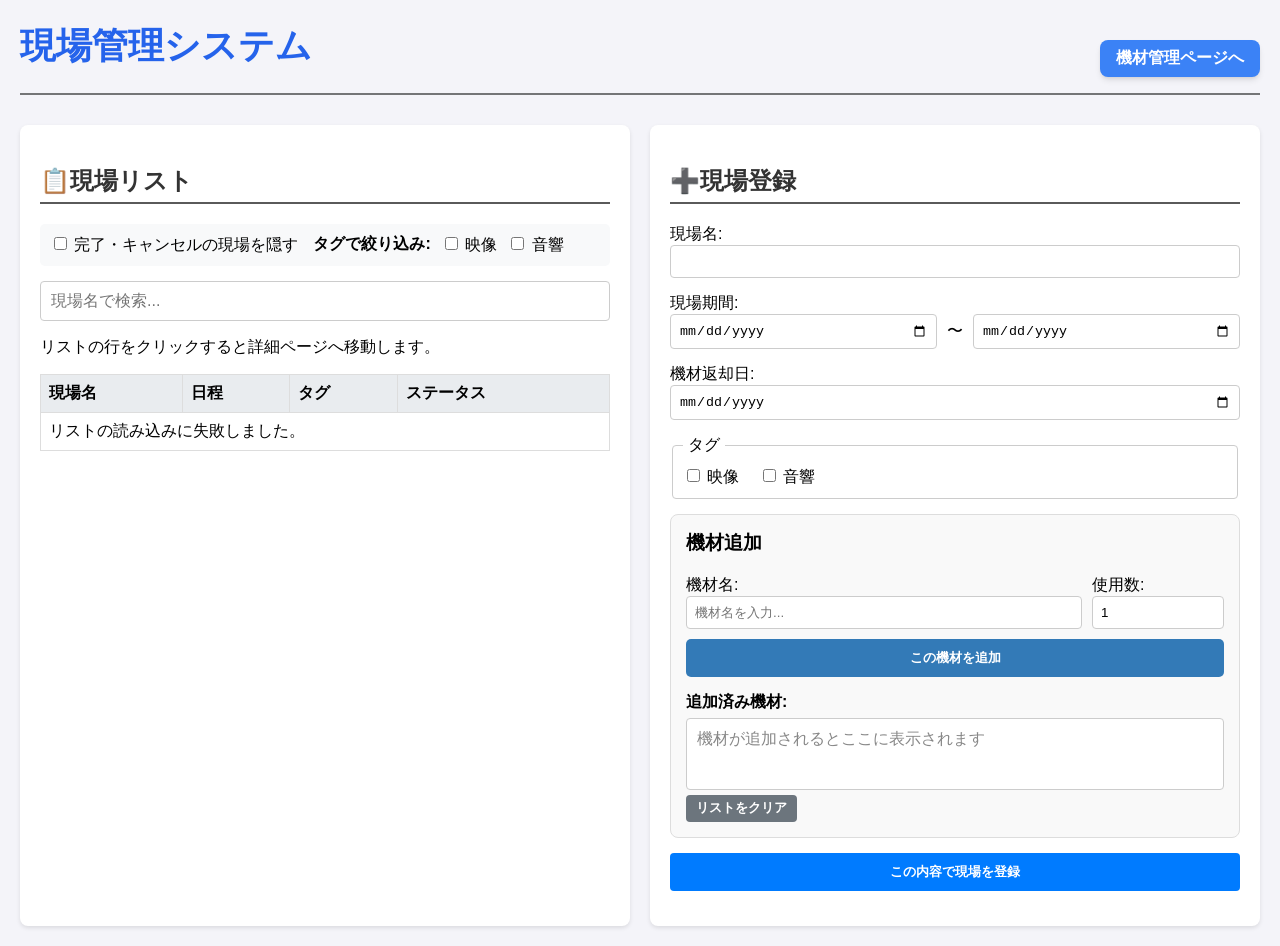
<file: index.html>
<!DOCTYPE html>
<html lang="ja">

<head>
    <meta charset="UTF-8">
    <meta name="viewport" content="width=device-width, initial-scale=1.0">
    <title>現場管理システム</title>
    <link rel="stylesheet" href="style.css">
</head>

<body>
    <div class="page-header">
        <h1>現場管理システム</h1>
        <a href="EQList.html" class="nav-button">機材管理ページへ</a>
    </div>

    <div class="container">
        <div class="section">
            <h2>📋現場リスト</h2>
            <div class="filter-container">
                <div class="filter-box">
                    <label>
                        <input type="checkbox" id="hide-completed-checkbox" onchange="applyFilterAndRender()">
                        完了・キャンセルの現場を隠す
                    </label>
                </div>
                <div class="filter-box">
                    <strong>タグで絞り込み:</strong>
                    <label><input type="checkbox" id="filter-video" onchange="applyFilterAndRender()"> 映像</label>
                    <label><input type="checkbox" id="filter-audio" onchange="applyFilterAndRender()"> 音響</label>
                </div>
            </div>
            <div class="search-box">
                <input type="search" id="searchInput" placeholder="現場名で検索...">
            </div>
            <p>リストの行をクリックすると詳細ページへ移動します。</p>
            <table id="site-list-table">
                <thead>
                    <tr>
                        <th>現場名</th>
                        <th>日程</th>
                        <th>タグ</th>
                        <th>ステータス</th>
                    </tr>
                </thead>
                <tbody id="site-list-body"></tbody>
            </table>
            <div id="loading-sites" style="display: none;">読み込み中...</div>
            <div id="siteListPaginationControls" class="pagination-controls">
                <div id="siteListInfo" class="pagination-info"></div>
                <div class="buttons">
                    <button id="prevSitePageButton" onclick="prevSitePage()">前へ</button>
                    <button id="nextSitePageButton" onclick="nextSitePage()">次へ</button>
                </div>
            </div>
        </div>

        <div class="section">
            <h2>➕現場登録</h2>
            <form id="registerSiteForm">
                <div>
                    <label for="siteName">現場名:</label>
                    <input type="text" id="siteName" name="siteName" required>
                </div>
                <div>
                    <label for="startDate">現場期間:</label>
                    <div style="display: flex; align-items: center; gap: 10px;">
                        <input type="date" id="startDate" name="startDate" required style="flex: 1;">
                        <span>〜</span>
                        <input type="date" id="endDate" name="endDate" required style="flex: 1;">
                    </div>
                </div>
                <div>
                    <label for="returnDate">機材返却日:</label>
                    <input type="date" id="returnDate" name="returnDate">
                </div>
                <div>
                    <fieldset class="tag-fieldset">
                        <legend>タグ</legend>
                        <label><input type="checkbox" id="tag-video-reg"> 映像</label>
                        <label><input type="checkbox" id="tag-audio-reg"> 音響</label>
                    </fieldset>
                </div>
                <div style="border: 1px solid #ddd; padding: 15px; border-radius: 8px; background-color: #f9f9f9;">
                    <h3 style="margin-top:0;">機材追加</h3>
                    <div style="display: flex; gap: 10px; align-items: flex-end;">
                        <div style="flex: 3;" class="equipment-search-container">
                            <label for="equipmentName">機材名:</label>
                            <input type="text" id="equipmentName" placeholder="機材名を入力..." autocomplete="off">
                            <div id="equipmentSuggestions" class="search-suggestions"></div>
                        </div>
                        <div style="flex: 1;">
                            <label for="equipmentInUse">使用数:</label>
                            <input type="number" id="equipmentInUse" value="1" min="1">
                        </div>
                    </div>
                    <button type="button" class="btn-add" onclick="addEquipmentToSite()"
                        style="margin-top: 10px; width: 100%;">この機材を追加</button>

                    <div id="equipmentList" style="margin-top: 15px;">
                        <strong>追加済み機材:</strong>
                        <div id="equipmentItems"
                            style="min-height: 50px; background-color: #fff; padding: 10px; border: 1px solid #ccc; border-radius: 4px; margin-top: 5px;">
                            <span style="color: #888;">機材が追加されるとここに表示されます</span>
                        </div>
                        <button type="button" class="btn-clear" onclick="clearEquipmentList()"
                            style="margin-top: 5px; font-size: 0.8em; padding: 5px 10px;">リストをクリア</button>
                    </div>
                </div>
                <button type="button" class="btn-main" onclick="registerSite()">この内容で現場を登録</button>
            </form>
            <div id="registerSiteResult" style="margin-top: 15px;"></div>
        </div>
    </div>

    <script src="index.js"></script>
</body>

</html>
</file>
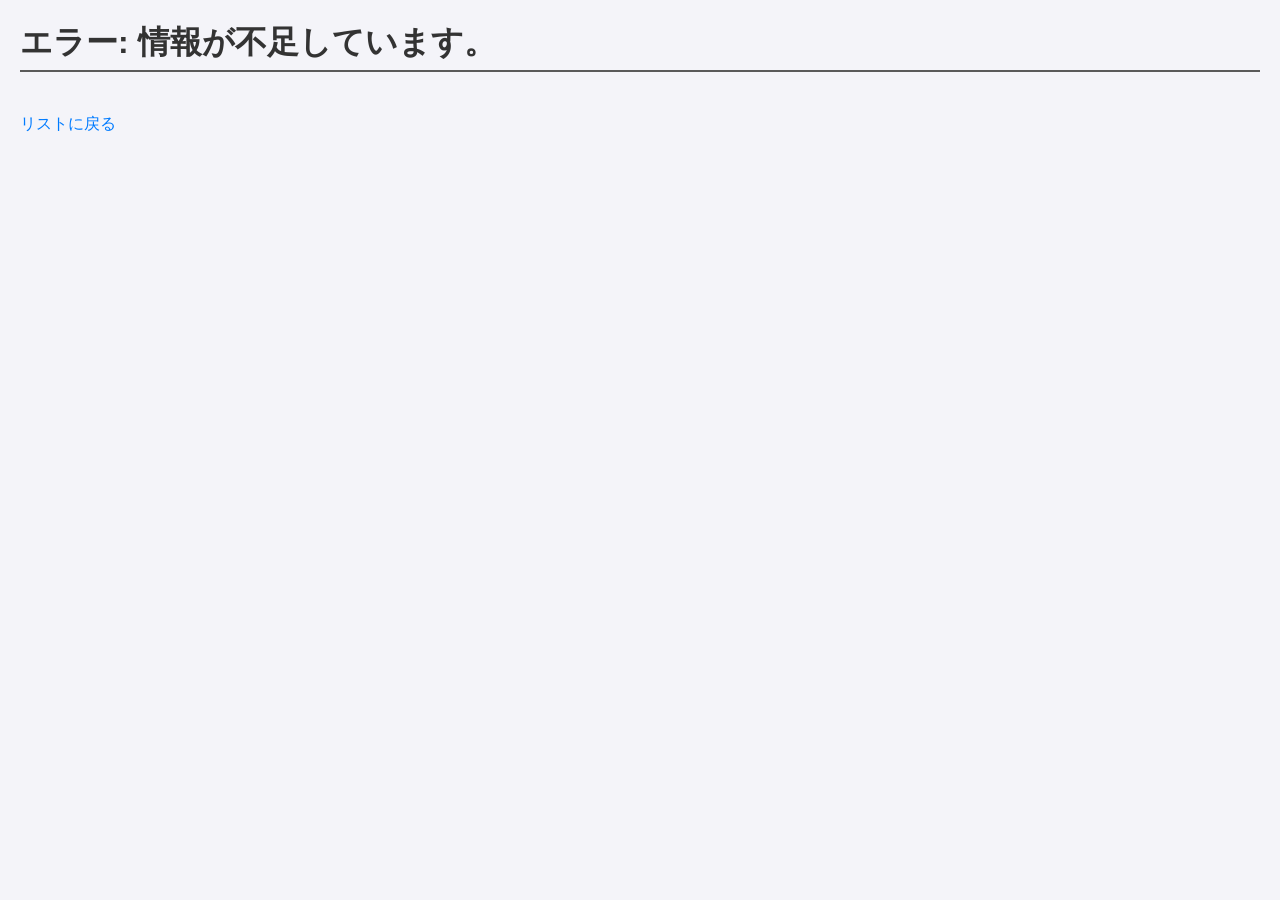
<file: ver2/detail.html>
<!DOCTYPE html>
<html lang="ja">

<head>
    <meta charset="UTF-8">
    <meta name="viewport" content="width=device-width, initial-scale=1.0">
    <title>現場詳細</title>
    <link rel="stylesheet" href="style.css">
    <link rel="stylesheet" href="print.css" media="print">
</head>

<body>
    <h1 id="site-name-heading"></h1>
    <div id="status-section" style="margin-bottom: 20px; display: flex; align-items: center; gap: 10px;">
        <strong>ステータス: </strong>
        <select id="status-select" class="status-select" onchange="updateStatus(this)">
            <option value="現場前">現場前</option>
            <option value="現場中">現場中</option>
            <option value="完了">完了</option>
            <option value="キャンセル">キャンセル</option>
        </select>
    </div>
    <div id="date-badge-container">
        <p id="site-date" class="date-info-badge"></p>
        <p id="return-date-display" class="date-info-badge" style="display: none;"></p>
    </div>
    <div class="section no-print" style="margin-bottom: 3%;">
        <h2>回線図</h2>
        <div id="photo-display-area"
            style="margin-top: 10px; min-height: 150px; border: 2px dashed #ccc; padding: 10px; text-align: center;">
            <span id="photo-placeholder" style="color: #888;">写真がありません</span>
            <img id="site-photo" src="" alt="現場写真" style="max-width: 100%; max-height: 400px; display: none;">
        </div>
        <div class="no-print" style="margin-top: 15px;">
            <input type="file" id="photo-upload-input" accept="image/*" style="display: block; margin-bottom: 10px;">
            <button type="button" onclick="handlePhotoUpload()" class="btn-main">この写真を登録</button>
        </div>
        <div id="upload-result" style="margin-top: 10px;"></div>
    </div>

    <div class="section">
        <h2>使用機材リスト</h2>
        <div id="bulk-return-section"
            style="margin-bottom: 10px; padding: 10px; background-color: #f3f3f3; border: 1px solid #ddd; border-radius: 5px; display: none;">
            <label style="cursor: pointer; font-weight: bold;">
                <input type="checkbox" id="return-all-checkbox" onchange="handleReturnAll(this)">
                すべて返却済にする
            </label>
        </div>
        <table id="site-details-table">
            <thead>
                <tr>
                    <th>機材ID</th>
                    <th>機材名</th>
                    <th>使用数</th>
                    <th>単価</th>
                    <th>合計</th>
                    <th>返却チェック</th>
                </tr>
            </thead>
            <tbody id="site-details-body"></tbody>
        </table>
        <div id="grand-total-section"
            style="text-align: right; margin-top: 15px; font-size: 1.2em; font-weight: bold; padding-right: 10px;">
            総計: <span id="grand-total-value">0</span>
        </div>
        <div id="loading-details" style="display: block;">読み込み中...</div>
    </div>

    <div id="pdf-export-button" style="margin-top: 20px;">
        <button type="button" onclick="window.print()"
            style="padding: 10px 20px; font-size: 1em; cursor: pointer; background-color: gray;">
            PDFとして出力
        </button>
    </div>

    <a href="index.html">現場リストに戻る</a>

    <script src="detail.js"></script>
</body>

</html>
</file>
<file: style.css>
body {
    font-family: sans-serif;
    margin: 20px;
    background-color: #f4f4f9;
}

h1,
h2 {
    color: #333;
    border-bottom: 2px solid #5a5a5a;
    padding-bottom: 5px;
}

.container {
    display: flex;
    flex-direction: column;
    gap: 20px;
}

@media (min-width: 768px) {
    .container {
        display: grid;
        grid-template-columns: 1fr 1fr;
    }
}

@media (max-width: 768px) {

    /* 親コンテナを縦積みに変更 */
    .page-actions-container {
        flex-direction: column;
        align-items: stretch;
        gap: 20px;
    }

    /* ボタンを持つ左右のコンテナの調整 */
    .page-actions-container .actions-left,
    .page-actions-container .actions-right {
        justify-content: center;
        flex-wrap: wrap;
        gap: 10px;
    }
}

.section {
    background-color: #fff;
    padding: 20px;
    border-radius: 8px;
    box-shadow: 0 2px 4px rgba(0, 0, 0, 0.1);
}

table {
    width: 100%;
    border-collapse: collapse;
    margin-top: 15px;
}

th,
td {
    border: 1px solid #ddd;
    padding: 8px;
    text-align: left;
}

thead {
    background-color: #e9ecef;
}

tbody tr:hover {
    background-color: #f1f1f1;
    cursor: pointer;
}

form {
    display: flex;
    flex-direction: column;
    gap: 15px;
}

input[type="text"],
input[type="date"],
input[type="number"] {
    width: 100%;
    padding: 8px;
    border: 1px solid #ccc;
    border-radius: 4px;
    box-sizing: border-box;
}

button {
    padding: 10px 15px;
    border: none;
    border-radius: 4px;
    cursor: pointer;
    color: white;
    font-weight: bold;
}

.btn-main {
    background-color: #007bff;
}

.btn-main:hover {
    background-color: #0056b3;
}

.btn-add {
    background-color: #28a745;
}

.btn-add:hover {
    background-color: #218838;
}

.btn-clear {
    background-color: #6c757d;
}

.btn-clear:hover {
    background-color: #5a6268;
}

#equipmentItems .item {
    display: flex;
    justify-content: space-between;
    align-items: center;
    background-color: #e2e3e5;
    padding: 5px 10px;
    border-radius: 4px;
    margin-bottom: 5px;
}

#equipmentItems .remove-btn {
    background-color: transparent;
    border: none;
    color: #dc3545;
    font-size: 1.2em;
    font-weight: bold;
    padding: 0 5px;
    cursor: pointer;
}

.pagination-controls {
    display: flex;
    justify-content: space-between;
    align-items: center;
    margin-top: 15px;
    padding-top: 15px;
    border-top: 1px solid #eee;
}

.pagination-controls .buttons button {
    background-color: #6c757d;
    margin-left: 5px;
}

.pagination-controls .buttons button:hover {
    background-color: #5a6268;
}

.pagination-controls .buttons button:disabled {
    background-color: #ccc;
    cursor: not-allowed;
}

.pagination-info {
    font-size: 0.9em;
    color: #666;
}

/* ▼▼▼ 変更箇所: フィルター関連のスタイル追加 ▼▼▼ */
.filter-container {
    background-color: #f8f9fa;
    padding: 10px;
    border-radius: 5px;
    margin-bottom: 15px;
    display: flex;
    flex-wrap: wrap;
    gap: 15px;
}

.filter-box {
    display: flex;
    align-items: center;
    gap: 10px;
}

.filter-box label {
    cursor: pointer;
}

.search-box {
    margin-bottom: 15px;
}

/* ▲▲▲ 変更箇所 ▲▲▲ */

.search-box input {
    width: 100%;
    padding: 10px;
    border: 1px solid #ccc;
    border-radius: 4px;
    box-sizing: border-box;
    font-size: 1em;
}

.equipment-search-container {
    position: relative;
}

.search-suggestions {
    display: none;
    position: absolute;
    border: 1px solid #ddd;
    background-color: white;
    width: 100%;
    max-height: 150px;
    overflow-y: auto;
    z-index: 10;
    box-shadow: 0 4px 6px rgba(0, 0, 0, 0.1);
    border-radius: 4px;
}

.suggestion-item {
    padding: 10px;
    cursor: pointer;
}

.suggestion-item:hover {
    background-color: #f0f0f0;
}

.status-text {
    font-weight: bold;
}

.status-text-before {
    color: #007bff;
}

.status-text-in-progress {
    color: #fd7e14;
}

.status-text-completed {
    color: #28a745;
}

.status-text-canceled {
    color: #dc3545;
}

.status-text-default {
    color: #6c757d;
}

.page-header {
    display: flex;
    justify-content: space-between;
    align-items: center;
    margin-bottom: 30px;
    padding-bottom: 1rem;
    border-bottom-width: 2px;
    border-color: #747577;
    border-bottom-style: solid;
}

.page-header h1 {
    margin: 0;
    border-bottom: none;
    color: #2563eb;
    font-size: 2.25rem;
    font-weight: 700;
}

.nav-button {
    display: inline-block;
    padding: 0.5rem 1rem;
    background-color: #3b82f6;
    color: white;
    font-weight: 600;
    text-decoration: none;
    border-radius: 0.5rem;
    box-shadow: 0 4px 6px -1px rgb(0 0 0 / 0.1), 0 2px 4px -2px rgb(0 0 0 / 0.1);
    transition: background-color 0.15s ease-in-out;
}

.nav-button:hover {
    background-color: #2563eb;
}

/* ▼▼▼ 追加: タグ関連のスタイル ▼▼▼ */
.tag-fieldset {
    border: 1px solid #ccc;
    border-radius: 4px;
    padding: 10px;
}

.tag-fieldset legend {
    padding: 0 5px;
}

.tag-fieldset label {
    margin-right: 15px;
    cursor: pointer;
}

.tag {
    display: inline-block;
    padding: 3px 10px;
    border-radius: 15px;
    font-size: 0.8em;
    font-weight: bold;
    color: white;
    margin-right: 5px;
    white-space: nowrap;
}

.tag-video {
    background-color: #007bff;
    /* 青 */
}

.tag-audio {
    background-color: #fd7e14;
    /* オレンジ */
}

/* ▲▲▲ 追加 ▲▲▲ */


/* ---------------------------------- */
/* ----- detail.html 専用スタイル ----- */
/* ---------------------------------- */

#date-badge-container {
    margin-bottom: 20px;
}

.date-info-badge {
    display: inline-block;
    background-color: #e9ecef;
    color: #343a40;
    font-size: 1.1em;
    font-weight: bold;
    padding: 6px 12px;
    border-radius: 16px;
    margin-top: -5px;
    margin-right: 10px;
    margin-bottom: 10px;
}

.date-info-badge svg {
    display: inline-block;
    vertical-align: middle;
    margin-right: 6px;
    width: 18px;
    height: 18px;
}

a {
    display: inline-block;
    margin-top: 20px;
    color: #007bff;
    text-decoration: none;
}

a:hover {
    text-decoration: underline;
}

.status-select {
    padding: 8px 12px;
    border-radius: 16px;
    border: 2px solid;
    font-weight: bold;
    color: white;
    -webkit-appearance: none;
    -moz-appearance: none;
    appearance: none;
    background-image: url('data:image/svg+xml;charset=US-ASCII,%3Csvg%20xmlns%3D%22http%3A%2F%2Fwww.w3.org%2F2000%2Fsvg%22%20width%3D%22292.4%22%20height%3D%22292.4%22%3E%3Cpath%20fill%3D%22%23ffffff%22%20d%3D%22M287%2069.4a17.6%2017.6%200%200%200-13-5.4H18.4c-5%200-9.3%201.8-12.9%205.4A17.6%2017.6%200%200%200%200%2082.2c0%205%201.8%209.3%205.4%2012.9l128%20127.9c3.6%203.6%207.8%205.4%2012.8%205.4s9.2-1.8%2012.8-5.4L287%2095c3.5-3.5%205.4-7.8%205.4-12.8%200-5-1.9-9.2-5.5-12.8z%22%2F%3E%3C%2Fsvg%3E');
    background-repeat: no-repeat;
    background-position: right 12px center;
    background-size: 10px;
    padding-right: 30px;
}

.status-before {
    background-color: #007bff;
    border-color: #0069d9;
}

.status-in-progress {
    background-color: #fd7e14;
    border-color: #f06c0c;
}

.status-completed {
    background-color: #28a745;
    border-color: #218838;
}

.status-canceled {
    background-color: #dc3545;
    border-color: #c82333;
}

.status-default {
    background-color: #6c757d;
    border-color: #5a6268;
}

#site-photo {
    display: block;
    margin-left: auto;
    margin-right: auto;
}

.lock-notice {
    background-color: #fffbe6;
    color: #8a6d3b;
    padding: 15px;
    border: 1px solid #ffeeba;
    border-radius: 5px;
    text-align: center;
    font-weight: bold;
    margin-bottom: 20px;
}

.btn-edit {
    background-color: #f0ad4e;
    color: white;
    padding: 10px 20px;
    border: none;
    border-radius: 5px;
    cursor: pointer;
}

.btn-edit:hover {
    background-color: #ec971f;
}

.modal-overlay {
    position: fixed;
    top: 0;
    left: 0;
    width: 100%;
    height: 100%;
    background-color: rgba(0, 0, 0, 0.6);
    display: flex;
    justify-content: center;
    align-items: center;
    z-index: 1000;
}

.modal-content {
    background-color: white;
    padding: 20px 30px;
    border-radius: 8px;
    width: 90%;
    max-width: 500px;
}

.modal-title {
    font-size: 1.5em;
    margin-bottom: 10px;
}

.modal-notice {
    font-size: 0.9em;
    color: #888;
    margin-bottom: 20px;
}

.form-group {
    margin-bottom: 15px;
}

.form-group label {
    display: block;
    margin-bottom: 5px;
    font-weight: bold;
}

.form-group input,
.form-group select {
    width: 100%;
    padding: 8px;
    border: 1px solid #ccc;
    border-radius: 4px;
}

.modal-actions {
    text-align: right;
    margin-top: 20px;
}

.btn-cancel {
    background-color: #ccc;
    padding: 10px 15px;
    border: none;
    border-radius: 5px;
    cursor: pointer;
    margin-left: 10px;
}

.btn-delete {
    background-color: #d9534f;
    /* 赤系 */
    color: white;
    padding: 5px 10px;
    border: none;
    border-radius: 4px;
    cursor: pointer;
    font-size: 0.9em;
}

.btn-delete:hover {
    background-color: #c9302c;
}

.quantity-input {
    width: 60px;
    padding: 5px;
    border: 1px solid #ccc;
    border-radius: 4px;
}

.btn-add {
    background-color: #337ab7;
    color: white;
    padding: 10px 15px;
    border: none;
    border-radius: 5px;
    cursor: pointer;
    margin-right: 10px;
}

.btn-add:hover {
    background-color: #286090;
}

.page-actions-container {
    display: flex;
    justify-content: space-between;
    align-items: center;
    margin-top: 30px;
    padding-top: 20px;
    border-top: 2px solid #e9ecef;
}

.page-actions-container .actions-left,
.page-actions-container .actions-right {
    display: flex;
    align-items: center;
    gap: 15px;
}

/* 汎用的なセカンダリボタンのスタイル */
.btn-secondary {
    background-color: #6c757d;
    color: white;
}

.btn-secondary:hover {
    background-color: #5a6268;
}

/* 戻るボタン用のスタイル */
.nav-button-secondary {
    display: inline-block;
    padding: 10px 15px;
    background-color: #f8f9fa;
    color: #343a40;
    font-weight: 600;
    text-decoration: none;
    border-radius: 5px;
    border: 1px solid #ddd;
    transition: background-color 0.15s ease-in-out;
}

.nav-button-secondary:hover {
    background-color: #e2e6ea;
    text-decoration: none;
}

/* ヘッダー列の幅を調整 */
.drag-handle-header {
    width: 40px;
    padding: 8px;
}

/* ドラッグハンドルのスタイル */
.drag-handle {
    cursor: grab;
    /* カーソルを掴む形に変更 */
    display: flex;
    justify-content: center;
    align-items: center;
    color: #aaa;
}

/* ドラッグ中の行のスタイル */
.sortable-ghost {
    opacity: 0.4;
    background-color: #e0e7ff;
}
</file>
<file: ver2/style.css>
body {
    font-family: sans-serif;
    margin: 20px;
    background-color: #f4f4f9;
}

h1,
h2 {
    color: #333;
    border-bottom: 2px solid #5a5a5a;
    padding-bottom: 5px;
}

.container {
    display: flex;
    flex-direction: column;
    gap: 20px;
}

@media (min-width: 768px) {
    .container {
        display: grid;
        grid-template-columns: 1fr 1fr;
    }
}

.section {
    background-color: #fff;
    padding: 20px;
    border-radius: 8px;
    box-shadow: 0 2px 4px rgba(0, 0, 0, 0.1);
}

table {
    width: 100%;
    border-collapse: collapse;
    margin-top: 15px;
}

th,
td {
    border: 1px solid #ddd;
    padding: 8px;
    text-align: left;
}

thead {
    background-color: #e9ecef;
}

tbody tr:hover {
    background-color: #f1f1f1;
    cursor: pointer;
}

form {
    display: flex;
    flex-direction: column;
    gap: 15px;
}

input[type="text"],
input[type="date"],
input[type="number"] {
    width: 100%;
    padding: 8px;
    border: 1px solid #ccc;
    border-radius: 4px;
    box-sizing: border-box;
}

button {
    padding: 10px 15px;
    border: none;
    border-radius: 4px;
    cursor: pointer;
    color: white;
    font-weight: bold;
}

.btn-main {
    background-color: #007bff;
}

.btn-main:hover {
    background-color: #0056b3;
}

.btn-add {
    background-color: #28a745;
}

.btn-add:hover {
    background-color: #218838;
}

.btn-clear {
    background-color: #6c757d;
}

.btn-clear:hover {
    background-color: #5a6268;
}

#equipmentItems .item {
    display: flex;
    justify-content: space-between;
    align-items: center;
    background-color: #e2e3e5;
    padding: 5px 10px;
    border-radius: 4px;
    margin-bottom: 5px;
}

#equipmentItems .remove-btn {
    background-color: transparent;
    border: none;
    color: #dc3545;
    font-size: 1.2em;
    font-weight: bold;
    padding: 0 5px;
    cursor: pointer;
}

.pagination-controls {
    display: flex;
    justify-content: space-between;
    align-items: center;
    margin-top: 15px;
    padding-top: 15px;
    border-top: 1px solid #eee;
}

.pagination-controls .buttons button {
    background-color: #6c757d;
    margin-left: 5px;
}

.pagination-controls .buttons button:hover {
    background-color: #5a6268;
}

.pagination-controls .buttons button:disabled {
    background-color: #ccc;
    cursor: not-allowed;
}

.pagination-info {
    font-size: 0.9em;
    color: #666;
}

/* ▼▼▼ 変更箇所: フィルター関連のスタイル追加 ▼▼▼ */
.filter-container {
    background-color: #f8f9fa;
    padding: 10px;
    border-radius: 5px;
    margin-bottom: 15px;
    display: flex;
    flex-wrap: wrap;
    gap: 15px;
}

.filter-box {
    display: flex;
    align-items: center;
    gap: 10px;
}

.filter-box label {
    cursor: pointer;
}

.search-box {
    margin-bottom: 15px;
}
/* ▲▲▲ 変更箇所 ▲▲▲ */

.search-box input {
    width: 100%;
    padding: 10px;
    border: 1px solid #ccc;
    border-radius: 4px;
    box-sizing: border-box;
    font-size: 1em;
}

.equipment-search-container {
    position: relative;
}

.search-suggestions {
    display: none;
    position: absolute;
    border: 1px solid #ddd;
    background-color: white;
    width: 100%;
    max-height: 150px;
    overflow-y: auto;
    z-index: 10;
    box-shadow: 0 4px 6px rgba(0, 0, 0, 0.1);
    border-radius: 4px;
}

.suggestion-item {
    padding: 10px;
    cursor: pointer;
}

.suggestion-item:hover {
    background-color: #f0f0f0;
}

.status-text {
    font-weight: bold;
}

.status-text-before {
    color: #007bff;
}

.status-text-in-progress {
    color: #fd7e14;
}

.status-text-completed {
    color: #28a745;
}

.status-text-canceled {
    color: #dc3545;
}

.status-text-default {
    color: #6c757d;
}

.page-header {
    display: flex;
    justify-content: space-between;
    align-items: center;
    margin-bottom: 30px;
    padding-bottom: 1rem;
    border-bottom-width: 2px;
    border-color: #747577;
    border-bottom-style: solid;
}

.page-header h1 {
    margin: 0;
    border-bottom: none;
    color: #2563eb;
    font-size: 2.25rem;
    font-weight: 700;
}

.nav-button {
    display: inline-block;
    padding: 0.5rem 1rem;
    background-color: #3b82f6;
    color: white;
    font-weight: 600;
    text-decoration: none;
    border-radius: 0.5rem;
    box-shadow: 0 4px 6px -1px rgb(0 0 0 / 0.1), 0 2px 4px -2px rgb(0 0 0 / 0.1);
    transition: background-color 0.15s ease-in-out;
}

.nav-button:hover {
    background-color: #2563eb;
}

/* ▼▼▼ 追加: タグ関連のスタイル ▼▼▼ */
.tag-fieldset {
    border: 1px solid #ccc;
    border-radius: 4px;
    padding: 10px;
}

.tag-fieldset legend {
    padding: 0 5px;
}

.tag-fieldset label {
    margin-right: 15px;
    cursor: pointer;
}

.tag {
    display: inline-block;
    padding: 3px 10px;
    border-radius: 15px;
    font-size: 0.8em;
    font-weight: bold;
    color: white;
    margin-right: 5px;
    white-space: nowrap;
}

.tag-video {
    background-color: #007bff; /* 青 */
}

.tag-audio {
    background-color: #fd7e14; /* オレンジ */
}
/* ▲▲▲ 追加 ▲▲▲ */


/* ---------------------------------- */
/* ----- detail.html 専用スタイル ----- */
/* ---------------------------------- */

#date-badge-container {
    margin-bottom: 20px;
}

.date-info-badge {
    display: inline-block;
    background-color: #e9ecef;
    color: #343a40;
    font-size: 1.1em;
    font-weight: bold;
    padding: 6px 12px;
    border-radius: 16px;
    margin-top: -5px;
    margin-right: 10px;
    margin-bottom: 10px;
}

.date-info-badge svg {
    display: inline-block;
    vertical-align: middle;
    margin-right: 6px;
    width: 18px;
    height: 18px;
}

a {
    display: inline-block;
    margin-top: 20px;
    color: #007bff;
    text-decoration: none;
}

a:hover {
    text-decoration: underline;
}

.status-select {
    padding: 8px 12px;
    border-radius: 16px;
    border: 2px solid;
    font-weight: bold;
    color: white;
    -webkit-appearance: none;
    -moz-appearance: none;
    appearance: none;
    background-image: url('data:image/svg+xml;charset=US-ASCII,%3Csvg%20xmlns%3D%22http%3A%2F%2Fwww.w3.org%2F2000%2Fsvg%22%20width%3D%22292.4%22%20height%3D%22292.4%22%3E%3Cpath%20fill%3D%22%23ffffff%22%20d%3D%22M287%2069.4a17.6%2017.6%200%200%200-13-5.4H18.4c-5%200-9.3%201.8-12.9%205.4A17.6%2017.6%200%200%200%200%2082.2c0%205%201.8%209.3%205.4%2012.9l128%20127.9c3.6%203.6%207.8%205.4%2012.8%205.4s9.2-1.8%2012.8-5.4L287%2095c3.5-3.5%205.4-7.8%205.4-12.8%200-5-1.9-9.2-5.5-12.8z%22%2F%3E%3C%2Fsvg%3E');
    background-repeat: no-repeat;
    background-position: right 12px center;
    background-size: 10px;
    padding-right: 30px;
}

.status-before {
    background-color: #007bff;
    border-color: #0069d9;
}

.status-in-progress {
    background-color: #fd7e14;
    border-color: #f06c0c;
}

.status-completed {
    background-color: #28a745;
    border-color: #218838;
}

.status-canceled {
    background-color: #dc3545;
    border-color: #c82333;
}

.status-default {
    background-color: #6c757d;
    border-color: #5a6268;
}

#site-photo {
    display: block;
    margin-left: auto;
    margin-right: auto;
}
</file>
<file: ver2/print.css>
/* 印刷時に不要な要素をすべて非表示にする */
#status-section,
a[href="index.html"],
#pdf-export-button,
#bulk-return-section,
/* ★「すべて返却」のセクションを追加 */
#site-details-table th:nth-child(6),
/* ★テーブルヘッダーの6列目（返却チェック）を追加 */
#site-details-table td:nth-child(6)

/* ★テーブルボディの6列目（返却チェック）を追加 */
    {
    display: none !important;
}

.no-print,
/* ★写真アップロードの操作エリアを追加 */
#upload-result

/* ★写真アップロードの結果表示エリアを追加 */
    {
    display: none !important;
}

/* 印刷用に全体の余白を調整 */
body {
    margin: 10mm;
    background-color: #fff;
    /* 背景を白に */
}

/* セクションの影をなくす */
.section {
    box-shadow: none;
    border: 1px solid #ccc;
}
</file>
